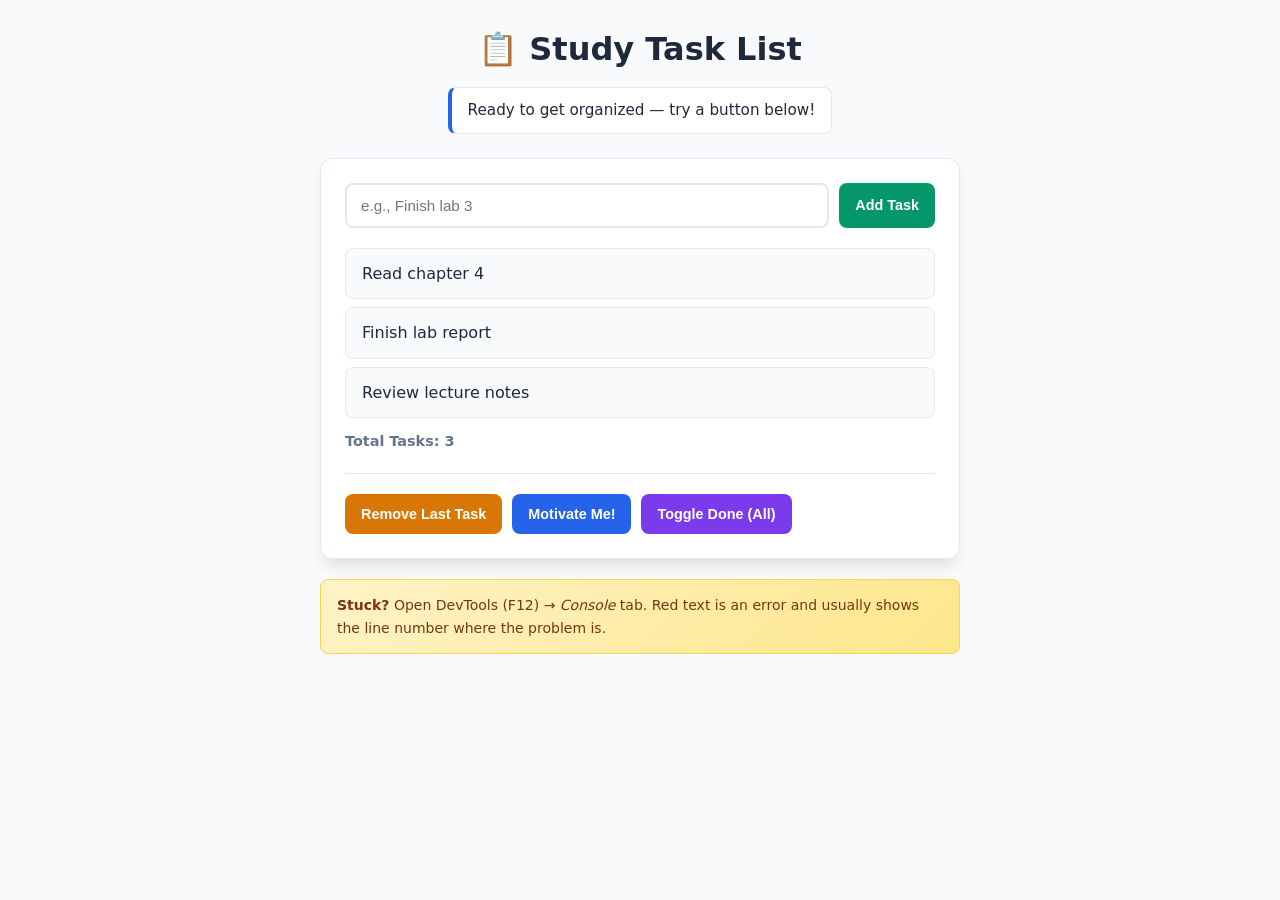
<file: assignment/index.html>
<!DOCTYPE html>
<html lang="en">
<head>
    <meta charset="UTF-8">
    <meta name="viewport" content="width=device-width, initial-scale=1.0">
    <title>Assignment: Study Task List</title>
    <link rel="stylesheet" href="styles.css">
</head>
<body>
    <div class="container">
        <header>
            <h1>📋 Study Task List</h1>
            <!-- Your JavaScript writes feedback into this paragraph -->
            <p id="message" class="message">Ready to get organized — try a button below!</p>
        </header>

        <main>
            <!-- ADD A TASK: type here, then click Add Task -->
            <section class="input-row">
                <input type="text" id="task-input" placeholder="e.g., Finish lab 3">
                <button id="btn-add" class="btn btn-success">Add Task</button>
            </section>

            <!-- THE LIST: your JavaScript creates new <li> items inside here -->
            <ul id="task-list" class="task-list">
                <li class="task-item">Read chapter 4</li>
                <li class="task-item">Finish lab report</li>
                <li class="task-item">Review lecture notes</li>
            </ul>

            <!-- THE COUNTER: your JavaScript keeps this number correct -->
            <p id="task-count" class="task-count">Total Tasks: 3</p>

            <!-- OTHER BUTTONS: your JavaScript connects these in Step 1 -->
            <section class="controls">
                <button id="btn-remove" class="btn btn-warning">Remove Last Task</button>
                <button id="btn-motivate" class="btn btn-primary">Motivate Me!</button>
                <button id="btn-done-all" class="btn btn-purple">Toggle Done (All)</button>
            </section>
        </main>

        <footer class="tip">
            <strong>Stuck?</strong> Open DevTools (F12) → <em>Console</em> tab.
            Red text is an error and usually shows the line number where the problem is.
        </footer>
    </div>

    <script src="script.js"></script>
</body>
</html>
</file>
<file: assignment/styles.css>
/* ========================================
   Assignment: Study Task List - Styles
   (You do not need to edit this file)
   ======================================== */

:root {
    --primary-color: #2563eb;
    --success-color: #059669;
    --warning-color: #d97706;
    --danger-color: #dc2626;
    --purple-color: #7c3aed;
    --bg-color: #f8fafc;
    --card-bg: #ffffff;
    --text-primary: #1e293b;
    --text-secondary: #64748b;
    --border-color: #e2e8f0;
    --radius-md: 8px;
    --radius-lg: 12px;
    --transition: all 0.2s ease;
}

* {
    margin: 0;
    padding: 0;
    box-sizing: border-box;
}

body {
    font-family: 'Segoe UI', system-ui, -apple-system, sans-serif;
    background-color: var(--bg-color);
    color: var(--text-primary);
    line-height: 1.6;
    min-height: 100vh;
    padding: 24px 12px;
}

.container {
    max-width: 640px;
    margin: 0 auto;
}

/* Header */
header {
    text-align: center;
    margin-bottom: 24px;
}

header h1 {
    font-size: 2rem;
    margin-bottom: 12px;
}

.message {
    display: inline-block;
    background: var(--card-bg);
    border: 1px solid var(--border-color);
    border-left: 4px solid var(--primary-color);
    border-radius: var(--radius-md);
    padding: 10px 16px;
    font-size: 0.95rem;
    color: var(--text-primary);
    min-height: 24px;
}

/* Main card */
main {
    background: var(--card-bg);
    border: 1px solid var(--border-color);
    border-radius: var(--radius-lg);
    padding: 24px;
    box-shadow: 0 10px 15px -3px rgb(0 0 0 / 0.1);
}

/* Input row */
.input-row {
    display: flex;
    gap: 10px;
    margin-bottom: 20px;
}

.input-row input {
    flex: 1;
    padding: 12px 14px;
    border: 2px solid var(--border-color);
    border-radius: var(--radius-md);
    font-size: 0.95rem;
}

.input-row input:focus {
    outline: none;
    border-color: var(--primary-color);
    box-shadow: 0 0 0 3px rgba(37, 99, 235, 0.1);
}

/* Buttons */
.btn {
    padding: 12px 16px;
    border: none;
    border-radius: var(--radius-md);
    font-size: 0.9rem;
    font-weight: 600;
    cursor: pointer;
    transition: var(--transition);
}

.btn:hover {
    transform: translateY(-1px);
    box-shadow: 0 4px 6px -1px rgb(0 0 0 / 0.1);
}

.btn-success { background: var(--success-color); color: white; }
.btn-warning { background: var(--warning-color); color: white; }
.btn-primary { background: var(--primary-color); color: white; }
.btn-purple  { background: var(--purple-color);  color: white; }

/* Task list */
.task-list {
    list-style: none;
    display: flex;
    flex-direction: column;
    gap: 8px;
    margin-bottom: 12px;
}

.task-item {
    padding: 12px 16px;
    background: var(--bg-color);
    border: 1px solid var(--border-color);
    border-radius: var(--radius-md);
    cursor: pointer;
    transition: var(--transition);
}

.task-item:hover {
    border-color: var(--primary-color);
}

/* Tasks that are marked done (your JavaScript adds the class "done") */
.task-item.done {
    text-decoration: line-through;
    color: var(--text-secondary);
    background: #ecfdf5;
    border-color: var(--success-color);
}

.task-count {
    font-size: 0.9rem;
    font-weight: 600;
    color: var(--text-secondary);
    margin-bottom: 20px;
}

/* Control buttons */
.controls {
    display: flex;
    flex-wrap: wrap;
    gap: 10px;
    padding-top: 20px;
    border-top: 1px solid var(--border-color);
}

/* Footer tip */
.tip {
    margin-top: 20px;
    background: linear-gradient(135deg, #fef3c7, #fde68a);
    border: 1px solid #fcd34d;
    border-radius: var(--radius-md);
    padding: 14px 16px;
    font-size: 0.875rem;
    color: #78350f;
}

/* Accessibility */
*:focus-visible {
    outline: 2px solid var(--primary-color);
    outline-offset: 2px;
}
</file>
